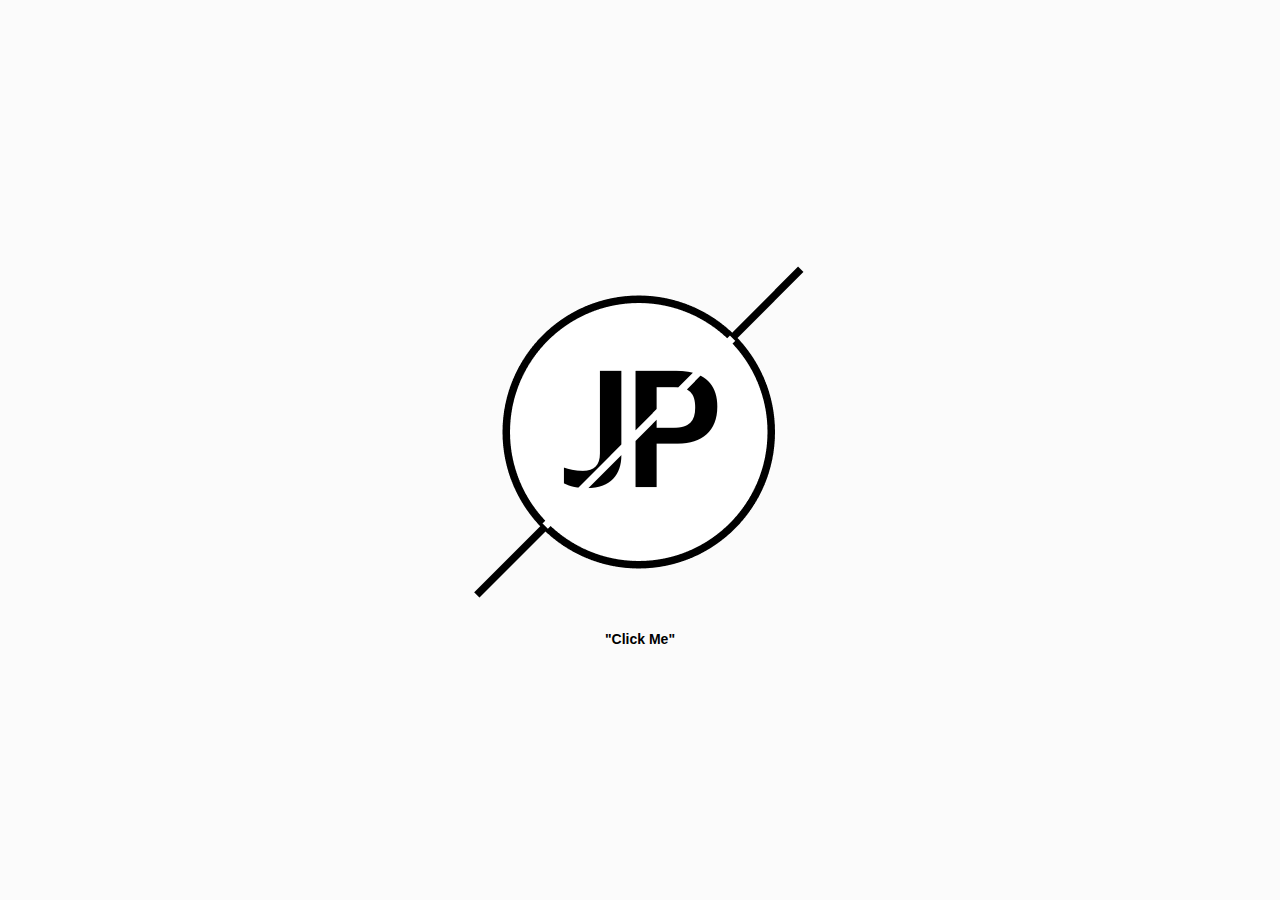
<file: templates/index.html>
<!DOCTYPE html>
<html style="background-color:#FBFBFB">
<head>
<title>Logo Page</title>
  <!-- 
    style="background-color:#FBFBFB" off white color for theme
    background-color:#0C0C0C" oil black
  -->
  <link rel="stylesheet" href="../static/css/style.css">
</head>
<body>
  <div class="center">
    <a href="homepage.html">
        <img src="../static/images/Off_White_JP_Logo.png" alt="Homepage">
    </a>
    <p class="logo">"Click Me"</p>
  </div>
</body>
</html>
</file>
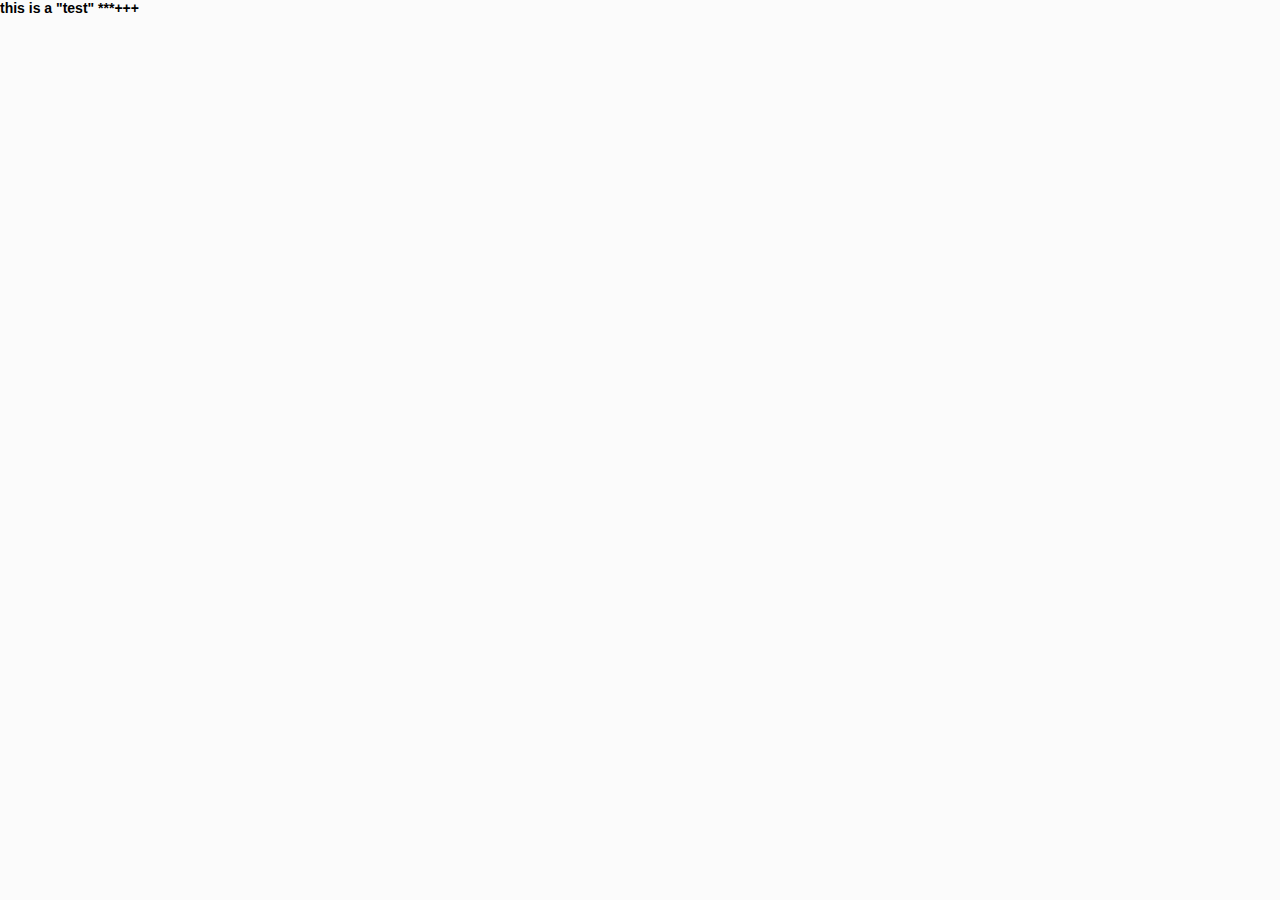
<file: templates/homepage.html>
<!DOCTYPE html>
<html style="background-color:#FBFBFB">
<head>
    <title>homepage</title>
    <link rel="stylesheet" href="../static/css/style.css">
</head>
<body> 
    <p class="ex1">
        this is a "test" ***+++
    </p>
</body>
</html>
</file>
<file: static/css/style.css>
/* styles.css */

body, html {
    height: 100%;
    margin: 0;
  }
  
  .center {
    display: flex;
    flex-direction: column;
    justify-content: center;
    align-items: center;
    height: 100vh; /* This centers the content vertically */
  }

  a {
    display: flex;
    justify-content: center;
    align-items: center;
  }
  
  img {
    /* Additional styling for the image */
    max-width: 50%; /* Adjust the width as needed */
    height: auto; /* Maintain aspect ratio */
  
    /* Add other styles as needed */
  }


p.logo {
    /* Styling for the text */
    margin-top: 0px; /* Adjust the top margin as needed */
    font-family: "Helvetica Neue", sans-serif;
    font-size: 14px; /* Adjust the font size as needed */
    color: #000000; /* Change the text color if desired */
    text-align: center; /* Align the text to the center */
    font-weight: bold;
}

p.ex1 {
  /* Styling for the text */
  margin-top: 0px; /* Adjust the top margin as needed */
  font-family: "Helvetica Neue", sans-serif;
  font-size: 14px; /* Adjust the font size as needed */
  color: #000000; /* Change the text color if desired */
  text-align: left; /* Align the text to the center */
  font-weight: bold;
}
</file>
